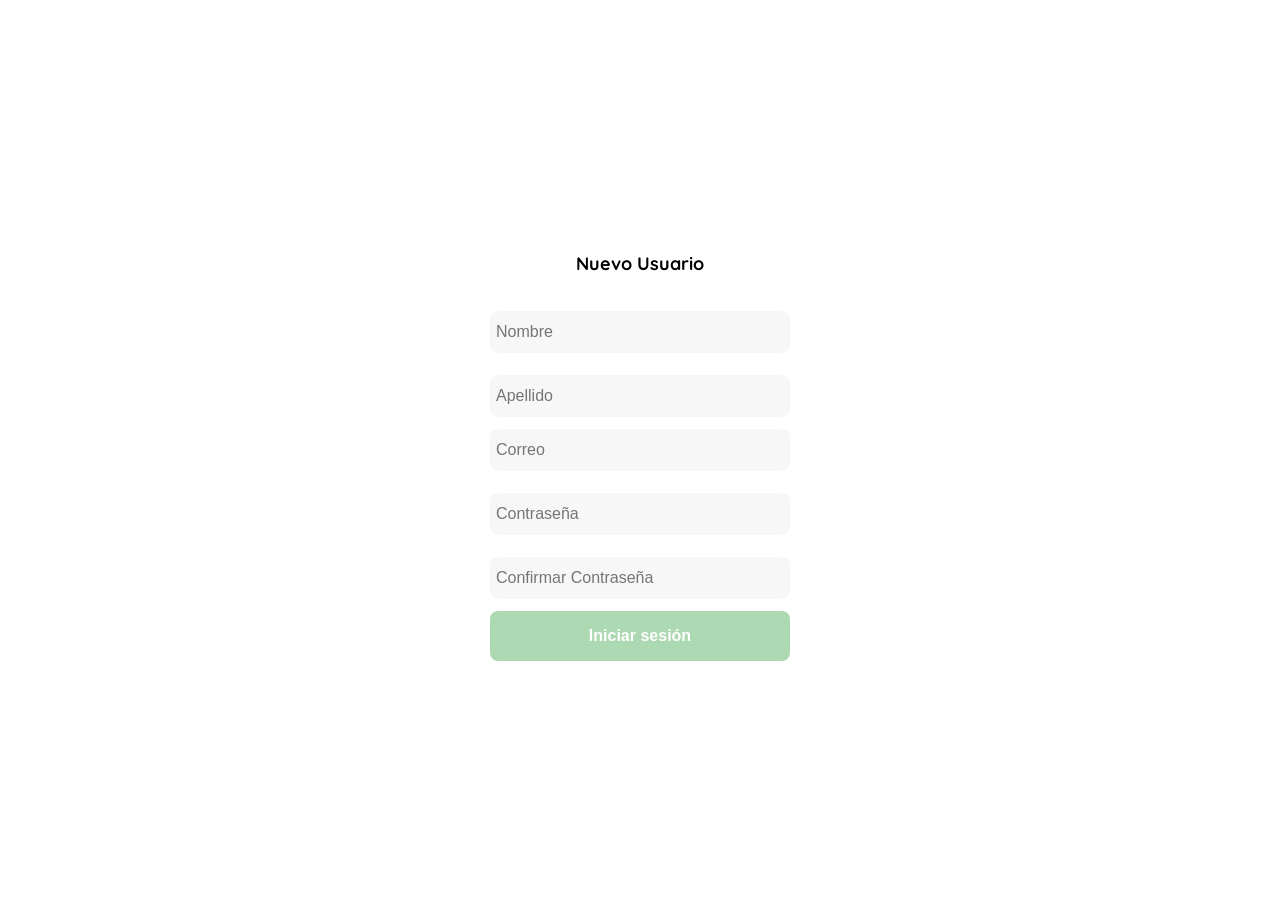
<file: frontend/nuevo_usuario.html>
<!DOCTYPE html>
<html lang="es">

<head>
    <meta charset="UTF-8">
    <meta name="viewport" content="width=device-width, initial-scale=1.0">
    <title>Nuevo Usuario</title>
    <link rel="preconnect" href="https://fonts.googleapis.com">
    <link rel="preconnect" href="https://fonts.gstatic.com" crossorigin>
    <link href="https://fonts.googleapis.com/css2?family=Quicksand:wght@300;500;700&display=swap" rel="stylesheet">
    <link rel="icon" href="" type="image/svg+xml">
    <link rel="stylesheet" href="/frontend/styles/nuevo_usuario.css">
</head>

<body>
    <div class="login">

        <div class="form-container">
            <h1 class="title">Nuevo Usuario</h1>

            <form action="/" class="form">
                <input type="text" id="name" placeholder="Nombre" class="input input-name" required>

                <input type="text" id="last-name" placeholder="Apellido" class="input input-last-name" required>

                <input type="email" id="email" placeholder="Correo" class="input input-email" required>

                <input type="password" id="password" placeholder="Contraseña" class="input input-password" required>

                <input type="password" id="confirm-password" placeholder="Confirmar Contraseña" class="input input-confirm-password" required>
            </form>
            
            <input type="submit" value="Iniciar sesión" class="create-button primary-button">
        </div>
    </div>
</body>

</html>
</file>
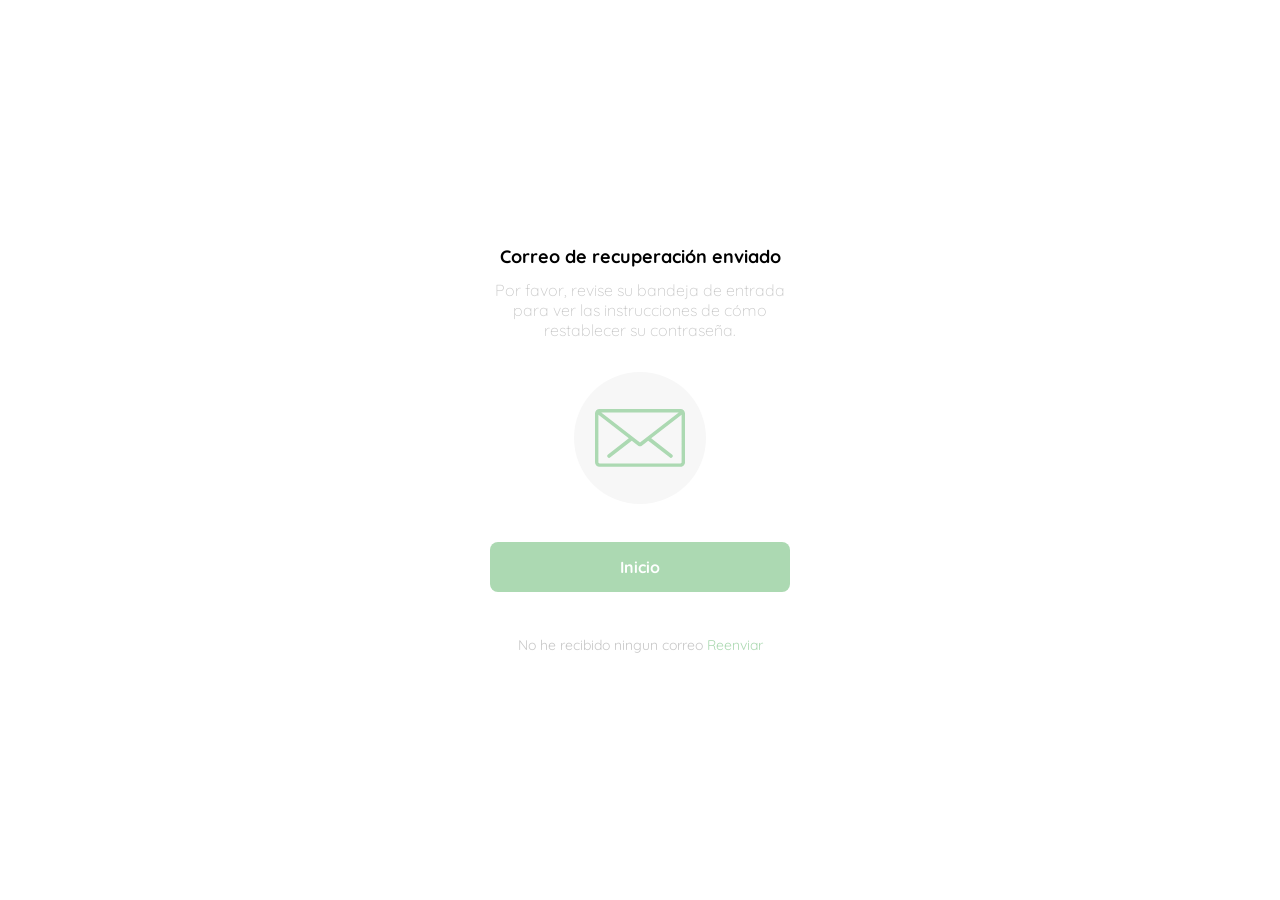
<file: frontend/recuperar_contraseña.html>
<!DOCTYPE html>
<html lang="es">

<head>
  <meta charset="UTF-8">
  <meta http-equiv="X-UA-Compatible" content="IE=edge">
  <meta name="viewport" content="width=device-width, initial-scale=1.0">
  <link rel="preconnect" href="https://fonts.googleapis.com">
  <link rel="preconnect" href="https://fonts.gstatic.com" crossorigin>
  <link href="https://fonts.googleapis.com/css2?family=Quicksand:wght@300;500;700&display=swap" rel="stylesheet">
  <link rel="icon" href="/imagenes/logos/favicon_yard_sale.svg" type="image/svg+xml">
  <link rel="stylesheet" href="/frontend/styles/recuperar_contraseña.css">
  <title>Recuperar Contraseña</title>
</head>

<body>
  <div class="login">
    <div class="form-container">
      
      <h1 class="title">Correo de recuperación enviado</h1>
      <p class="subtitle">Por favor, revise su bandeja de entrada para ver las instrucciones de cómo restablecer su contraseña.</p>

      <div class="email-image">
        <img src="/frontend/img/email.svg" alt="email">
      </div>

      <a href="/frontend/inicio_sesion.html" class="primary-button login-button">Inicio</a>

      <p class="resend">
        <span>No he recibido ningun correo</span>
        <a>Reenviar</a>
      </p>
    </div>
  </div>
</body>

</html>
</file>
<file: frontend/styles/nuevo_usuario.css>
:root {
    --white: #FFFFFF;
    --black: #000000;
    --very-light-pink: #C7C7C7;
    --text-input-field: #F7F7F7;
    --hospital-green: #ACD9B2;
    --sm: 14px;
    --md: 16px;
    --lg: 18px;
}

body {
    margin: 0;
    font-family: 'Quicksand', sans-serif;
}

.login {
    width: 100%;
    height: 100vh;
    display: grid;
    place-items: center;
}

.form-container {
    display: grid;
    grid-template-rows: auto 1fr auto;
    width: 300px;
}

.logo {
    width: 150px;
    margin-bottom: 48px;
    justify-self: center;
    display: none;
}

.title {
    font-size: var(--lg);
    margin-bottom: 36px;
    text-align: center;
}

.form {
    display: flex;
    flex-direction: column;
}

.form div {
    display: flex;
    flex-direction: column;
}

.label {
    font-size: var(--sm);
    font-weight: bold;
    margin-bottom: 4px;
}

.input {
    background-color: var(--text-input-field);
    border: none;
    border-radius: 8px;
    height: 30px;
    font-size: var(--md);
    padding: 6px;
    margin-bottom: 12px;
}

.input-name,
.input-email,
.input-password {
    margin-bottom: 22px;
}

.primary-button {
    background-color: var(--hospital-green);
    border-radius: 8px;
    border: none;
    color: var(--white);
    width: 100%;
    cursor: pointer;
    font-size: var(--md);
    font-weight: bold;
    height: 50px;
}

.login-button {
    margin-top: 14px;
    margin-bottom: 30px;
}

@media (max-width: 640px) {
    .form-container {
        height: 100%;
    }

    .form {
        height: 100%;
        justify-content: space-between;
    }

}
</file>
<file: frontend/styles/recuperar_contraseña.css>
:root {
    --white: #FFFFFF;
    --black: #000000;
    --very-light-pink: #C7C7C7;
    --text-input-field: #F7F7F7;
    --hospital-green: #ACD9B2;
    --sm: 14px;
    --md: 16px;
    --lg: 18px;
}

body {
    margin: 0;
    padding: 0;
    font-family: 'Quicksand', sans-serif;
}

.login {
    width: 100%;
    height: 100vh;
    display: grid;
    place-items: center;
}

.form-container {
    display: grid;
    grid-template-rows: auto 1fr auto;
    width: 300px;
    justify-items: center;
}

.title {
    font-size: var(--lg);
    margin-bottom: 12px;
    text-align: center;
}

.subtitle {
    color: var(--very-light-pink);
    font-size: var(--md);
    font-weight: 300;
    margin-top: 0;
    margin-bottom: 32px;
    text-align: center;
}

.email-image {
    width: 132px;
    height: 132px;
    border-radius: 50%;
    background-color: var(--text-input-field);
    display: flex;
    justify-content: center;
    align-items: center;
    margin-bottom: 24px;
}

.primary-button  {
    display: flex;
    justify-content: center;
    align-items: center;
    text-decoration: none;
    text-align: center;
    border: none;
    cursor: pointer;
    font-weight: bold;
    background-color: var(--hospital-green);
    border-radius: 8px;
    color: var(--white);
    width: 100%;
    height: 50px;
    font-size: var(--md);
    margin-top: 14px;
    margin-bottom: 30px;
}

.resend {
    font-size: var(--sm);
}

.resend span {
    color: var(--very-light-pink);
}

.resend a {
    color: var(--hospital-green);
    text-decoration: none;
    cursor: pointer;
}
</file>
